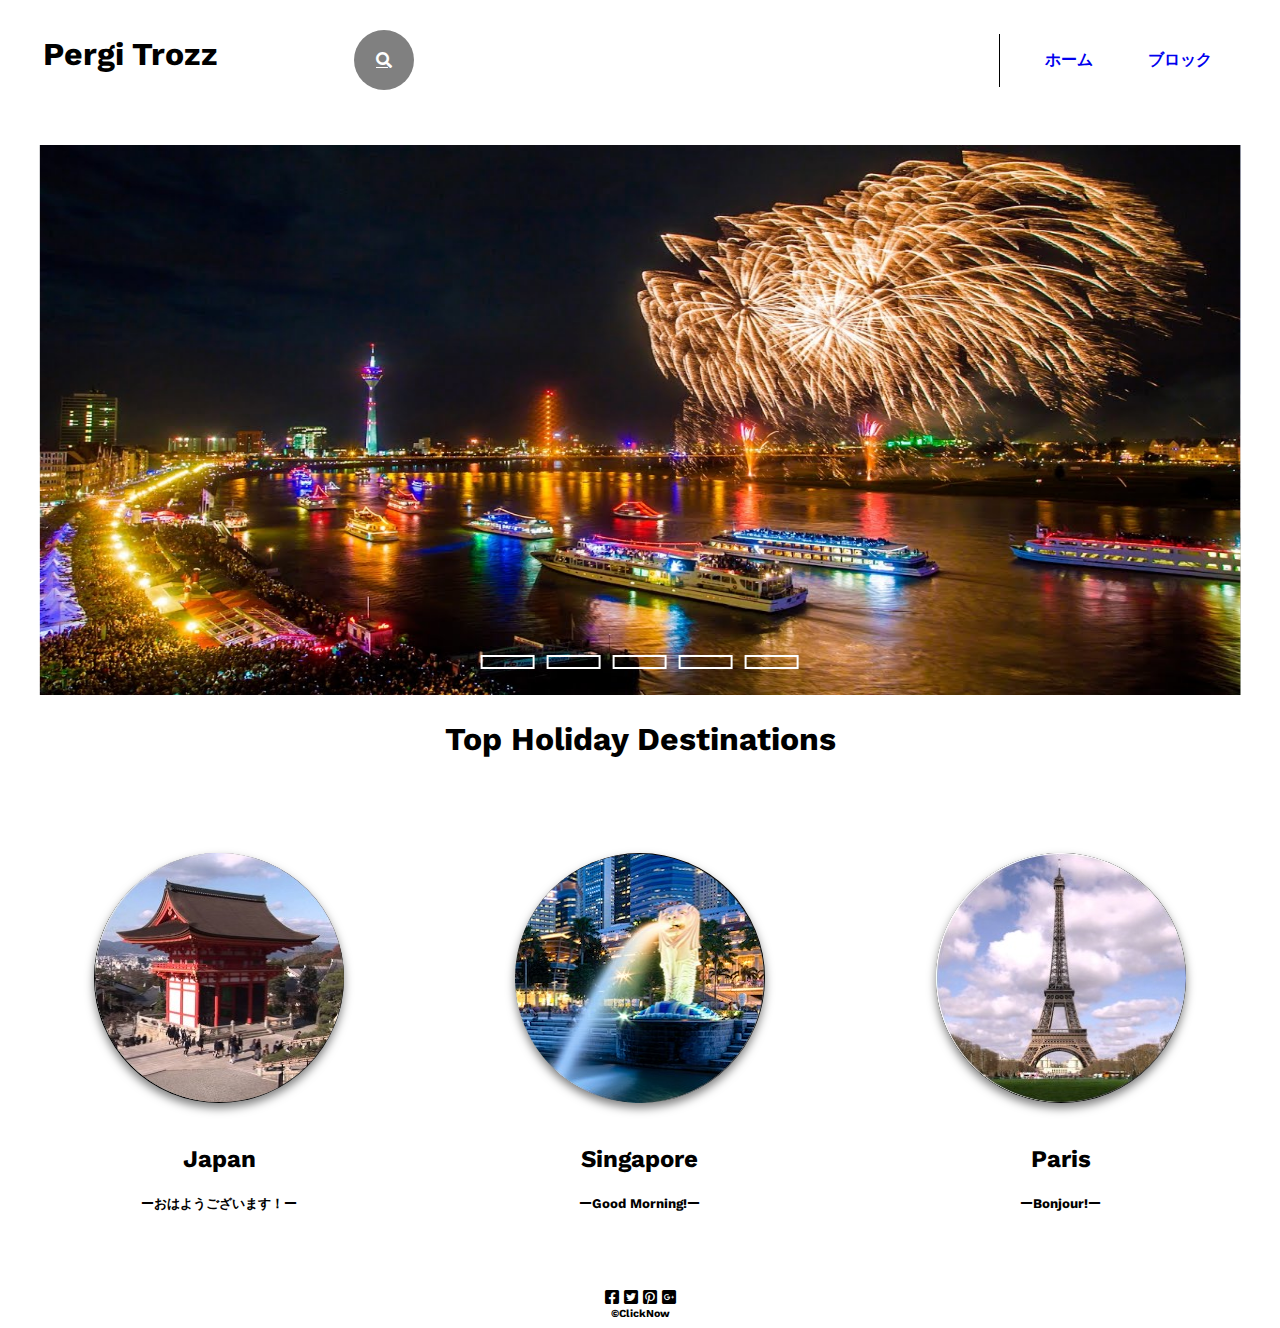
<file: index.html>
<!-- 71180370 
R. Michael Joedhitya
-->
<!DOCTYPE html>
<html lang="en">
<head>
    <meta charset="UTF-8">
    <meta name="viewport" content="width=device-width, initial-scale=1.0">
    <title>Travel Guide</title>
    <link rel="stylesheet" href="https://cdnjs.cloudflare.com/ajax/libs/font-awesome/5.12.1/css/all.min.css">
    <link rel="stylesheet" href="style.css">
    <link href="https://fonts.googleapis.com/css?family=Work+Sans&display=swap" rel="stylesheet">
</head>
<body>
    <header>
        <table>
            <tr>
                <td class="h1">
                    <h1>
                        Pergi Trozz
                        <h6 class="copy">by ClickNow</h6>
                    </h1>
                </td>
                <td class="h2">
                    <nav>
                        <a href="./index.html">ホーム</a>
                        <a href="#Blog">ブロック</a>
                    </nav>
                </td>
            </tr>
        </table>
    </header>
    <section class="slider">
        <div class="slidershow middle">
            <div class="slides">
                <input type="radio" name="r" id="r1" checked>
                <input type="radio" name="r" id="r2">
                <input type="radio" name="r" id="r3">
                <input type="radio" name="r" id="r4">
                <input type="radio" name="r" id="r5">

                <div class="slide s1">
                    <img src="./images-fix/japan.jpg" alt="japan">
                </div>
                <div class="slide">
                    <img src="./images-fix/eiffel.jpg" alt="japan">
                </div>
                <div class="slide">
                    <img src="./images-fix/bali.jpg" alt="japan">
                </div>
                <div class="slide">
                    <img src="./images-fix/seoul.jpg" alt="japan">
                </div>
                <div class="slide">
                    <img src="./images-fix/singapore.jpg" alt="japan">
                </div>

                <div class="navigation">
                    <label for="r1" class="bar"></label>
                    <label for="r2" class="bar"></label>
                    <label for="r3" class="bar"></label>
                    <label for="r4" class="bar"></label>
                    <label for="r5" class="bar"></label>
                </div>
            </div>
        </div>
        <div class="search-box">
            <input class="search-txt" type="text" name="" placeholder="Type to search">
            <a class="search-btn" href="#">
                <i class="fas fa-search"></i>
            </a>
        </div>
    </section>
    <section>
        <h1>Top Holiday Destinations</h1>
        <table class="ts">
            <tr>
                <td class="t1">
                    <div class="card">
                        <span></span><span></span><span></span><span></span>
                        <div class="content">
                            <h2>Japan</h2>
                            <a href=".\japan.html">Klik Di Sini</a>
                        </div>
                    </div>
                    <h2>Japan</h2>
                    <h5>ーおはようございます！ー</h5>
                </td>

                <td class="t1">
                    <div class="card">
                        <span class="travel"></span><span class="travel"></span><span class="travel"></span><span class="travel"></span>
                        <div class="content">
                            <h2>Singapore</h2>
                        <a href=".\japan.html">Klik Di Sini</a>
                        </div>
                    </div>
                    <h2>Singapore</h2>
                    <h5>ーGood Morning!ー</h5>
                </td>
                
                <td class="t1">
                    <div class="card">
                        <span class="passport"></span><span class="passport"></span><span class="passport"></span><span class="passport"></span>
                        <div class="content">
                            <h2>Paris</h2>
                            <a href=".\japan.html">Klik Di Sini</a>
                        </div>
                    </div>
                    <h2>Paris</h2>
                    <h5>ーBonjour!ー</h5>
                </td>
            </tr>
        </table>
    </section>
    <footer>
        <i class="fab fa-facebook-square"></i>
        <i class="fab fa-twitter-square"></i>
        <i class="fab fa-pinterest-square"></i>
        <i class="fab fa-google-plus-square"></i>
        <h6>&copy;ClickNow</h6>
    </footer>
</body>
</html>
</file>
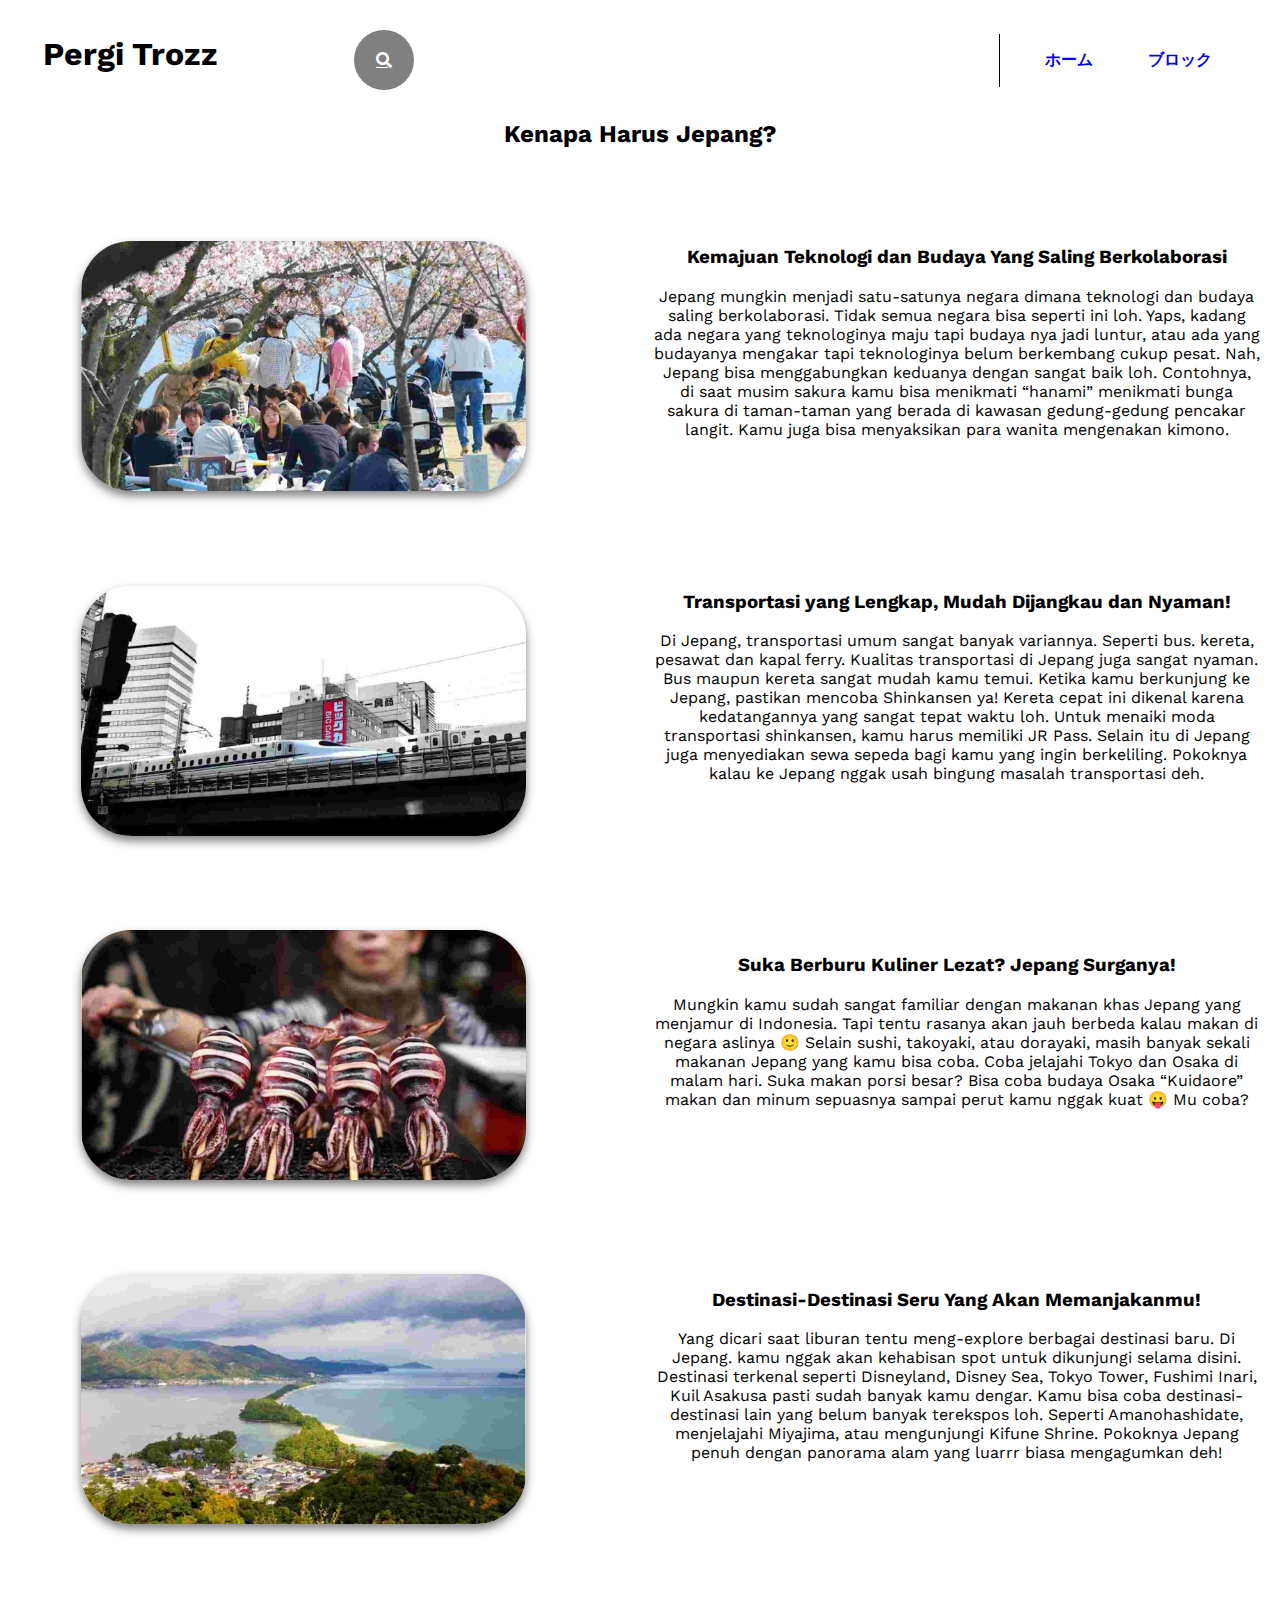
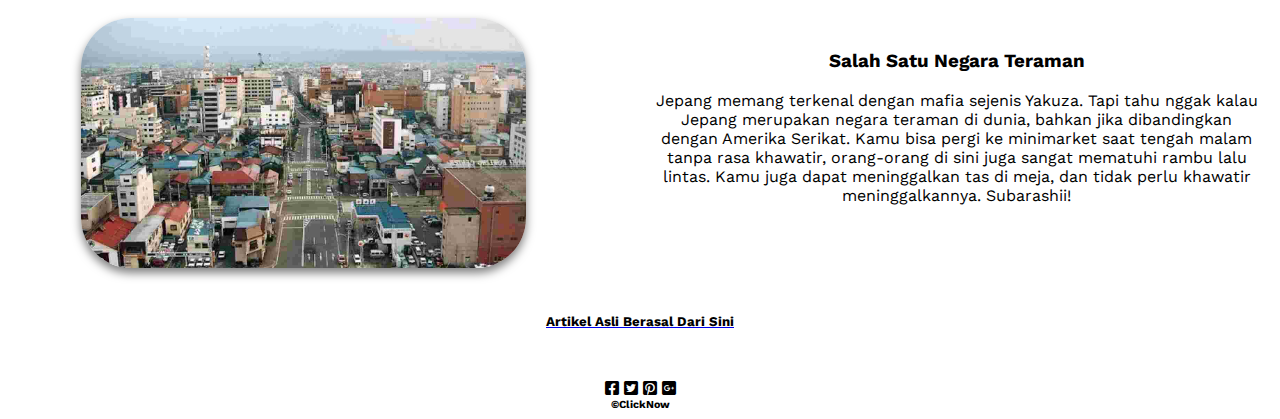
<file: japan.html>
<!-- 71180370 
R. Michael Joedhitya
-->
<!DOCTYPE html>
<html lang="en">
<head>
    <meta charset="UTF-8">
    <meta name="viewport" content="width=device-width, initial-scale=1.0">
    <title>Travel Guide</title>
    <link rel="stylesheet" href="https://cdnjs.cloudflare.com/ajax/libs/font-awesome/5.12.1/css/all.min.css">
    <link rel="stylesheet" href="japan.css">
    <link href="https://fonts.googleapis.com/css?family=Work+Sans&display=swap" rel="stylesheet">
</head>
<body>
    <header>
        <table>
            <tr>
                <td class="h1">
                    <h1>
                        Pergi Trozz
                        <h6 class="copy">by ClickNow</h6>
                    </h1>
                </td>
                <td class="h2">
                    <nav>
                        <a href="./index.html">ホーム</a>
                        <a href="#Blog">ブロック</a>
                    </nav>
                </td>
            </tr>
        </table>
        <div class="search-box">
            <input class="search-txt" type="text" name="" placeholder="Type to search">
            <a class="search-btn" href="#">
                <i class="fas fa-search"></i>
            </a>
        </div>
    </header>
    <section>
        <h2>Kenapa Harus Jepang?</h2>
        <table>
            <tr>
                <td class="t1">
                    <div class="flip-card">
                        <div class="flip-card-inner">
                            <div class="flip-card-front">
                                <img class="abc" src="./slider/2.jpg" alt="">
                            </div>
                            <div class="flip-card-back">
                                <div class="back-header" >
                                    <h3 class="h3-flip">Kemajuan Teknologi dan Budaya Yang Saling Berkolaborasi</h3>
                                    <h6 class="h6-flip">&copy;japan</h6>
                                </div>
                            </div>        
                        </div>
                    </div>
                </td>
                <td class="t1">
                    <p>
                        <h3>Kemajuan Teknologi dan Budaya Yang Saling Berkolaborasi </h3>
                        Jepang mungkin menjadi satu-satunya negara dimana teknologi dan budaya saling berkolaborasi. Tidak semua negara bisa seperti ini loh. Yaps, kadang ada negara yang teknologinya maju tapi budaya nya jadi luntur, atau ada yang budayanya mengakar tapi teknologinya belum berkembang cukup pesat. Nah, Jepang bisa menggabungkan keduanya dengan sangat baik loh. Contohnya, di saat musim sakura kamu bisa menikmati “hanami” menikmati bunga sakura di taman-taman yang berada di kawasan gedung-gedung pencakar langit. Kamu juga bisa menyaksikan para wanita mengenakan kimono.
                    </p>
                </td>
            </tr>
            <tr>
                <td class="t1">
                    <div class="flip-card">
                        <div class="flip-card-inner">
                            <div class="flip-card-front">
                                <img class="abc" src="./slider/3.jpg" alt="">
                            </div>
                            <div class="flip-card-back">
                                <div class="back-header" >
                                    <h3 class="h3-flip">Transportasi yang Lengkap, Mudah Dijangkau dan Nyaman!</h3>
                                    <h6 class="h6-flip">&copy;japan</h6>
                                </div>
                            </div>        
                        </div>
                    </div>
                </td>
    
                <td class="t1">
                    <p>
                        <h3>Transportasi yang Lengkap, Mudah Dijangkau dan Nyaman! </h3>
                        Di Jepang, transportasi umum sangat banyak variannya. Seperti bus. kereta, pesawat dan kapal ferry. Kualitas transportasi di Jepang juga sangat nyaman. Bus maupun kereta sangat mudah kamu temui. Ketika kamu berkunjung ke Jepang, pastikan mencoba Shinkansen ya! Kereta cepat ini dikenal karena kedatangannya yang sangat tepat waktu loh. Untuk menaiki moda transportasi shinkansen, kamu harus memiliki JR Pass. Selain itu di Jepang juga menyediakan sewa sepeda bagi kamu yang ingin berkeliling. Pokoknya kalau ke Jepang nggak usah bingung masalah transportasi deh.
                    </p>
                </td>
            </tr>
            <tr>
                <td class="t1">
                    <div class="flip-card">
                        <div class="flip-card-inner">
                            <div class="flip-card-front">
                                <img class="abc" src="./slider/4.jpg" alt="">
                            </div>
                            <div class="flip-card-back">
                                <div class="back-header" >
                                    <h3 class="h3-flip">Suka Berburu Kuliner Lezat? Jepang Surganya!</h3>
                                    <h6 class="h6-flip">&copy;japan</h6>
                                </div>
                            </div>        
                        </div>
                    </div>
                </td>
                <td class="t1">
                    <p>
                        <h3>Suka Berburu Kuliner Lezat? Jepang Surganya! </h3>
                        Mungkin kamu sudah sangat familiar dengan makanan khas Jepang yang menjamur di Indonesia. Tapi tentu rasanya akan jauh berbeda kalau makan di negara aslinya  🙂 Selain sushi, takoyaki, atau dorayaki, masih banyak sekali makanan Jepang yang kamu bisa coba. Coba jelajahi Tokyo dan Osaka di malam hari. Suka makan porsi besar? Bisa coba budaya Osaka “Kuidaore” makan dan minum sepuasnya sampai perut kamu nggak kuat  😛  Mu coba?
                    </p>
                </td>
            </tr>
            <tr>
                <td class="t1">
                    <div class="flip-card">
                        <div class="flip-card-inner">
                            <div class="flip-card-front">
                                <img class="abc" src="./slider/5.jpg" alt="">
                            </div>
                            <div class="flip-card-back">
                                <div class="back-header" >
                                    <h3 class="h3-flip">Destinasi-Destinasi Seru Yang Akan Memanjakanmu!</h3>
                                    <h6 class="h6-flip">&copy;japan</h6>
                                </div>
                            </div>        
                        </div>
                    </div>
                </td>
                <td class="t1">
                    <p>
                        <h3>Destinasi-Destinasi Seru Yang Akan Memanjakanmu!</h3>
                        Yang dicari saat liburan tentu meng-explore berbagai destinasi baru. Di Jepang. kamu nggak akan kehabisan spot untuk dikunjungi selama disini. Destinasi terkenal seperti Disneyland, Disney Sea, Tokyo Tower, Fushimi Inari, Kuil Asakusa pasti sudah banyak kamu dengar. Kamu bisa coba destinasi-destinasi lain yang belum banyak terekspos loh. Seperti Amanohashidate, menjelajahi Miyajima, atau mengunjungi Kifune Shrine. Pokoknya Jepang penuh dengan panorama alam yang luarrr biasa mengagumkan deh!    
                    </p>
                </td>
            </tr>
            <tr>
                <td class="t1">
                    <div class="flip-card">
                        <div class="flip-card-inner">
                            <div class="flip-card-front">
                                <img class="abc" src="./slider/6.jpg" alt="">
                            </div>
                            <div class="flip-card-back">
                                <div class="back-header" >
                                    <h3 class="h3-flip">Salah Satu Negara Teraman</h3>
                                    <h6 class="h6-flip">&copy;japan</h6>
                                </div>
                            </div>        
                        </div>
                    </div>
                </td>
                <td class="t1">
                    <p>
                        <h3>Salah Satu Negara Teraman</h3>
                        Jepang memang terkenal dengan mafia sejenis Yakuza. Tapi tahu nggak kalau Jepang merupakan negara teraman di dunia, bahkan jika dibandingkan dengan Amerika Serikat. Kamu bisa pergi ke minimarket saat tengah malam tanpa rasa khawatir, orang-orang di sini juga sangat mematuhi rambu lalu lintas. Kamu juga dapat meninggalkan tas di meja, dan tidak perlu khawatir meninggalkannya. Subarashii!
                    </td>
            </tr>
        </table>
        <a href="https://liburankejepang.com/2020/02/06/6-alasan-kenapa-kamu-harus-liburan-ke-jepang/">
            <h5>Artikel Asli Berasal Dari Sini</h5>
        </a>
    </section>
    <footer>
        <i class="fab fa-facebook-square"></i>
        <i class="fab fa-twitter-square"></i>
        <i class="fab fa-pinterest-square"></i>
        <i class="fab fa-google-plus-square"></i>
        <h6>&copy;ClickNow</h6>
    </footer>
</body>
</html>
</file>
<file: style.css>
*{
    font-family: 'Work Sans', sans-serif;
}

header{
    margin: 2.5%;
}
table{
    width: 100%;
}

td{
    width: 100%;
}

.h1{
    width: 80%;
}

.h2{
    width: 20%;
    text-align: right;
    border-left: 0.5px solid black;
}

nav a{
    padding: 0px 25px;
    text-decoration: none;
    font-weight: bold;
}

h6,h1{
    margin: 0px;
}

.copy{
    text-align: right;
    color: transparent;
}

.t1{
    width: 33%;
    text-align: center;
}

.ts{
    margin: 50px 0px;
}

footer{
    text-align: center;
    margin-top: 50px;
}

section h1{
    display: flex;
    text-align: center;
    justify-content: center;
    align-items: center;
}

.card{
    width: 250px;
    height: 250px;
    background: black;
    box-shadow: 0px 5px 10px rgba(0,0,0,0.5);
    margin: 10% auto;
    position: relative;
    border-radius: 50%;
    overflow: hidden;
}

.card span{
    height: 100%;
    left: 0px;
    background: url(./images-fix/japan.png);
    position: absolute;
    transition: 1s;
}

.card span:nth-child(1){
    z-index: 10;
    width: 25%;
    transition-delay: 0s;
}

.card span:nth-child(2){
    z-index: 9;
    width: 50%;
    transition-delay: 0.3s;
}

.card span:nth-child(3){
    z-index: 8;
    width: 75%;
    transition-delay: 0.6s;
}

.card span:nth-child(4){
    z-index: 7;
    width: 100%;
    transition-delay: 0.8s;
}

.card:hover span{
    transform: translateY(-100%);
    transition: 1s;
}

.card:hover span:nth-child(1){
    transition-delay: 0.3s;
}

.card:hover span:nth-child(2){
    transition-delay: 0.2s;
}

.card:hover span:nth-child(3){
    transition-delay: 0.1s;
}

.card:hover span:nth-child(4){
    transition-delay: 0s;
}

.content{
    color: #fff;
    text-align: center;
    padding: 80px 20px;
    width: 100%;
    height: 100%;
    box-sizing: border-box;
    transform: translateY(100%);
    transition: 2s;
}

.content a{
    width: 100px;
    text-decoration: none;
    border-radius: 50px;
    border: 1px solid white;
    display: block;
    margin: auto;
    padding: 10px;
    color: white;
}

.card:hover .content{
    transform: translateY(0%);
}

.card span.travel{
    height: 100%;
    left: 0px;
    background: url(./images-fix/singapore.png);
    position: absolute;
    transition: 1s;
}

.card span.passport{
    height: 100%;
    left: 0px;
    background: url(./images-fix/eiffel.png);
    position: absolute;
    transition: 1s;
}

.slider{
    height: 600px;
}

.search-box{
    position: absolute;
    top: 60px;
    left: 30%;
    transform: translate(-50%, -50%);
    background: grey;
    height: 40px;
    border-radius: 40px;
    padding: 10px;
}

.search-btn{
    color: white;
    float: right;
    width: 40px;
    height: 40px;
    border-radius: 50%;
    background: grey;
    display: flex;
    justify-content: center ;
    align-items: center;
    transition: 0.4s;
}

.search-box:hover > .search-txt{
    width: 240px;
    padding: 0px 6px;
}

.search-box:hover > .search-btn{
    background: black;
}

.search-txt{
    border: none;
    background: none;
    outline: none;
    float: left;
    padding: 0px;
    color: white;
    font-size: 16px;
    transition: 0.4s;
    line-height: 40px;
    width: 0px;
}

.slidershow{
    top: 50%;
    width: 95%;
    height: 550px;
    overflow: hidden;
}

.middle{
    position: relative;
    top: 50%;
    left: 50%;
    transform: translate(-50%, -50%);
}

.navigation{
    display: flex;
    position: absolute;
    bottom: 20px;
    left: 50%;
    transform: translateX(-50%);
}

.bar{
    width: 50px;
    height: 10px;
    border: 2px solid #fff;
    margin: 6px;
    cursor: pointer;
    transition: 0.4s;
}

.bar:hover{
    background: white;
}

input[name="r"]{
    position: absolute;
    visibility: hidden;
}

.slides{
    width: 500%;
    height: 100%;
    display: flex;
}

.slide{
    width: 20%;
    transition: 0.6s;
}

.slide img{
    width: 100%;
    height: 100%;
}

#r1:checked ~ .s1{
    margin-left: 0;
}

#r2:checked ~ .s1{
    margin-left: -20%;
}

#r3:checked ~ .s1{
    margin-left: -40%;
}

#r4:checked ~ .s1{
    margin-left: -60%;
}

#r5:checked ~ .s1{
    margin-left: -80%;
}
</file>
<file: japan.css>
*{
    font-family: 'Work Sans', sans-serif;
}

header{
    margin: 2.5%;
}

table{
    width: 100%;
    margin: 0px;
}

td{
    width: 100%;
}

.abc{
    width: auto;
    height: 250px;
    border-radius: 50px;
    box-shadow: 0px 5px 10px rgba(0,0,0,0.5);
}
td.t1{
    width: 33%;
    text-align: center;
    padding: 10px;
}

section h2{
    text-align: center;
}
.h1{
    width: 80%;
}

.h2{
    width: 20%;
    text-align: right;
    border-left: 0.5px solid black;
}

t1{
    width: 30%;
    display: flex;
    justify-content: center;
    align-items: center;
    padding: 10%;
    margin: 20%;
}

img{
    width: 50%;
}

t2{
    left: 30%;
    width: 70%;
}

nav a{
    padding: 0px 25px;
    text-decoration: none;
    font-weight: bold;
}

h6,h1{
    margin: 0px;
}

h5{
    text-decoration: none;
    color: black;
    font-weight: bold;
    text-align: center;
}

.copy{
    text-align: right;
    color: transparent;
}

footer{
    text-align: center;
    margin-top: 50px;
}

.search-box{
    position: absolute;
    top: 60px;
    left: 30%;
    transform: translate(-50%, -50%);
    background: grey;
    height: 40px;
    border-radius: 40px;
    padding: 10px;
}

.search-btn{
    color: white;
    float: right;
    width: 40px;
    height: 40px;
    border-radius: 50%;
    background: grey;
    display: flex;
    justify-content: center ;
    align-items: center;
    transition: 0.4s;
}

.search-box:hover > .search-txt{
    width: 240px;
    padding: 0px 6px;
}

.search-box:hover > .search-btn{
    background: black;
}

.search-txt{
    border: none;
    background: none;
    outline: none;
    float: left;
    padding: 0px;
    color: white;
    font-size: 16px;
    transition: 0.4s;
    line-height: 40px;
    width: 0px;
}

.flip-card{
    width: 400px;
    height: 200px;
    margin: 10%;

}

.flip-card-back{
    background-color: black;
    color: white;
    transform: rotateY(180deg);
    z-index: -1;
    border-radius: 50px;
}

.flip-card-back .back-header{
    height: 45%;
    text-align: center;
    display: flex;
    justify-content: center;
    align-items: center;
}   

.flip-card-back .back-header img{
    color: black;
    margin-top: 20px;
}

.flip-card-inner{
    position: relative;
    width: 444px;
    height: 250px;
    transition: transform 0.6s;
    transform-style: preserve-3d;
}

.h6-flip{
    text-align: right;
    margin-right: 5px;
}

.h3-flip{
    text-align: center;
    padding-top: 25%;
}

.flip-card-back, .flip-card-front{
    position: absolute;
    width: 444px;
    height: 250px;
    backface-visibility: hidden;
}

.flip-card:hover .flip-card-inner{
transform: rotateY(180deg);
}
</file>
